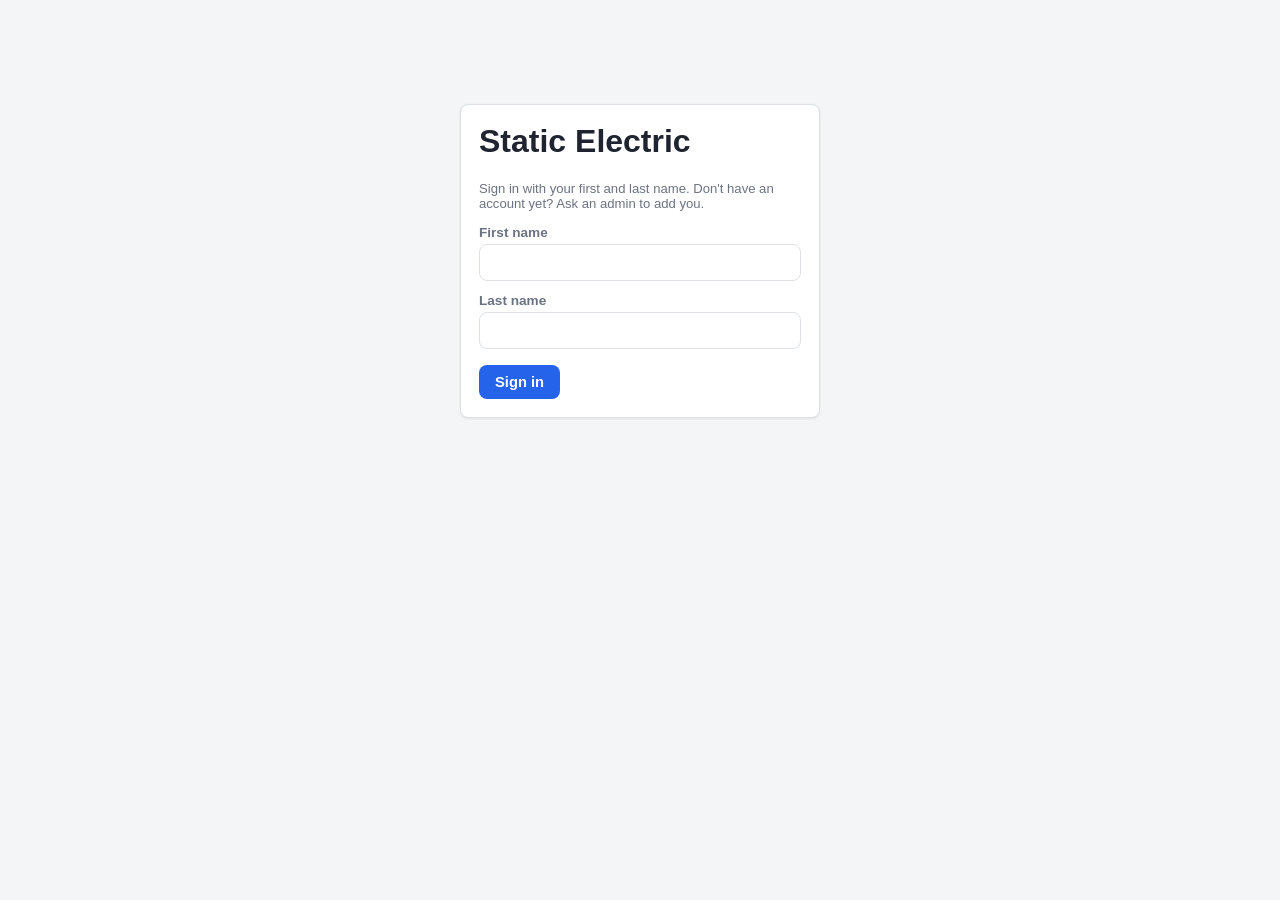
<file: index.html>
<!DOCTYPE html>
<html lang="en">
<head>
  <meta charset="UTF-8" />
  <meta name="viewport" content="width=device-width, initial-scale=1.0" />
  <title>Sign In — Static Electric Jobs</title>
  <link rel="stylesheet" href="css/style.css" />
</head>
<body>
  <div class="container">
    <div class="card centered-form">
      <h1>Static Electric</h1>
      <p class="hint">Sign in with your first and last name. Don't have an account yet? Ask an admin to add you.</p>
      <form id="sign-in-form">
        <label for="first-name">First name</label>
        <input type="text" id="first-name" required autocomplete="given-name" />
        <label for="last-name">Last name</label>
        <input type="text" id="last-name" required autocomplete="family-name" />
        <div id="password-field" style="display:none">
          <label for="password">Password</label>
          <input type="password" id="password" autocomplete="current-password" />
        </div>
        <div id="error" class="error-text" style="display:none"></div>
        <div style="margin-top:16px">
          <button type="submit" id="submit-btn">Sign in</button>
        </div>
      </form>
    </div>
  </div>

  <script src="js/config.js"></script>
  <script src="js/github-api.js"></script>
  <script src="js/users-data.js"></script>
  <script src="js/auth.js"></script>
  <script src="js/activity.js"></script>
  <script>
    // If already signed in, skip straight to the jobs list.
    if (Auth.getCurrentUser()) window.location.href = "jobs.html";

    const form = document.getElementById("sign-in-form");
    const errorEl = document.getElementById("error");
    const submitBtn = document.getElementById("submit-btn");
    const firstNameEl = document.getElementById("first-name");
    const lastNameEl = document.getElementById("last-name");
    const passwordFieldEl = document.getElementById("password-field");
    const passwordEl = document.getElementById("password");

    // Show the password field only once the typed name matches a known
    // admin — regular employees never see it.
    function updatePasswordVisibility() {
      const match = USERS.find(
        (u) =>
          u.firstName.trim().toLowerCase() === firstNameEl.value.trim().toLowerCase() &&
          u.lastName.trim().toLowerCase() === lastNameEl.value.trim().toLowerCase()
      );
      const isAdmin = !!(match && match.isAdmin);
      passwordFieldEl.style.display = isAdmin ? "block" : "none";
      if (!isAdmin) passwordEl.value = "";
    }
    firstNameEl.addEventListener("input", updatePasswordVisibility);
    lastNameEl.addEventListener("input", updatePasswordVisibility);

    form.addEventListener("submit", async (e) => {
      e.preventDefault();
      errorEl.style.display = "none";
      submitBtn.disabled = true;
      submitBtn.textContent = "Signing in...";

      const firstName = document.getElementById("first-name").value;
      const lastName = document.getElementById("last-name").value;
      const password = document.getElementById("password").value;

      try {
        const result = await Auth.signIn(firstName, lastName, password);
        if (!result.ok) {
          const messages = {
            not_found: "Name not recognized. Ask an admin to add you as a user first.",
            password_required: "That name belongs to an admin account — enter your password.",
            bad_password: "Incorrect password.",
          };
          errorEl.textContent = messages[result.reason] || "Sign in failed.";
          errorEl.style.display = "block";
          submitBtn.disabled = false;
          submitBtn.textContent = "Sign in";
          return;
        }
        await Activity.logActivity("sign_in");
        window.location.href = "jobs.html";
      } catch (err) {
        console.error(err);
        errorEl.textContent =
          "Couldn't reach GitHub. Check js/config.js has a valid token and repo set.";
        errorEl.style.display = "block";
        submitBtn.disabled = false;
        submitBtn.textContent = "Sign in";
      }
    });
  </script>
</body>
</html>
</file>
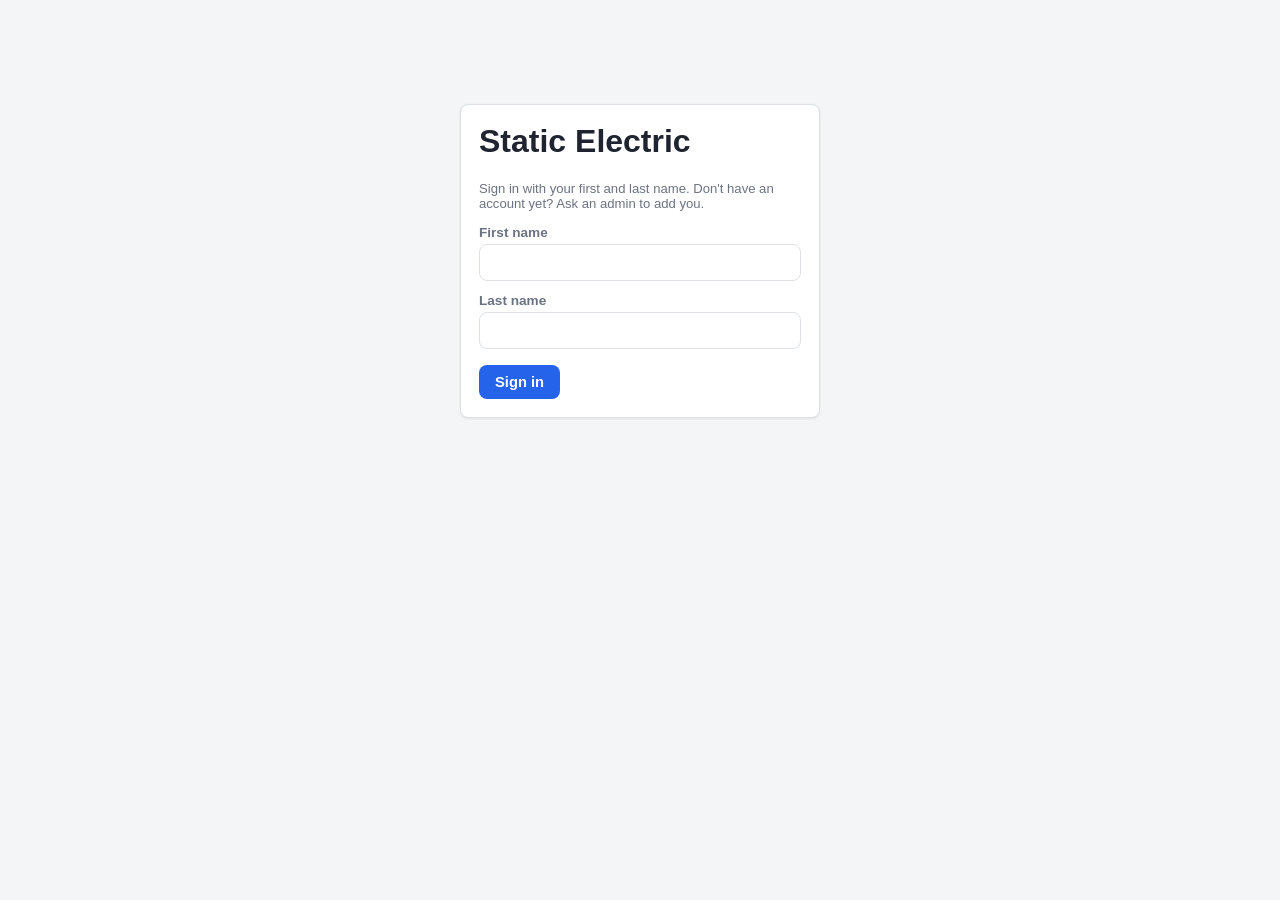
<file: address-book.html>
<!DOCTYPE html>
<html lang="en">
<head>
  <meta charset="UTF-8" />
  <meta name="viewport" content="width=device-width, initial-scale=1.0" />
  <title>Address Book — Static Electric</title>
  <link rel="stylesheet" href="css/style.css" />
</head>
<body>
  <div id="nav-placeholder"></div>
  <div class="container">
    <h1>Customer Address Book</h1>

    <div class="card">
      <div class="field-row">
        <div>
          <label for="search">Search companies</label>
          <input type="text" id="search" placeholder="Search by name or address..." />
        </div>
        <div style="flex: 0 0 auto; align-self: flex-end;">
          <button id="new-company-toggle">+ Add Company</button>
        </div>
      </div>
    </div>

    <div class="card" id="new-company-card" style="display:none">
      <h3>Add Company</h3>
      <form id="new-company-form">
        <label for="c-name">Company name</label>
        <input type="text" id="c-name" required />
        <label for="c-address">Address</label>
        <input type="text" id="c-address" />
        <div class="field-row">
          <div>
            <label for="c-contact">Contact name</label>
            <input type="text" id="c-contact" />
          </div>
          <div>
            <label for="c-phone">Phone</label>
            <input type="tel" id="c-phone" />
          </div>
        </div>
        <label for="c-notes">Notes</label>
        <textarea id="c-notes"></textarea>
        <div style="margin-top:16px; display:flex; gap:8px;">
          <button type="submit">Save Company</button>
          <button type="button" class="secondary" id="cancel-new-company">Cancel</button>
        </div>
      </form>
    </div>

    <div id="company-list" class="loading">Loading companies...</div>
  </div>

  <script src="js/config.js"></script>
  <script src="js/github-api.js"></script>
  <script src="js/auth.js"></script>
  <script src="js/activity.js"></script>
  <script src="js/nav.js"></script>
  <script>
    const user = Auth.requireAuth();
    let allCompanies = [];

    if (user) {
      renderNav("address-book.html");
      init();
    }

    async function init() {
      const res = await GitHubAPI.getJSON("data/companies.json");
      allCompanies = res ? res.data : [];
      renderCompanies(allCompanies);
    }

    function escapeHtml(str) {
      const div = document.createElement("div");
      div.textContent = str || "";
      return div.innerHTML;
    }

    function renderCompanies(companies) {
      const listEl = document.getElementById("company-list");
      if (companies.length === 0) {
        listEl.innerHTML = '<p class="hint">No companies yet.</p>';
        return;
      }
      const sorted = [...companies].sort((a, b) => a.name.localeCompare(b.name));
      listEl.innerHTML = sorted
        .map(
          (c) => `
          <div class="list-item" style="align-items:flex-start; flex-direction:column;">
            <div style="display:flex; justify-content:space-between; width:100%;">
              <strong>${escapeHtml(c.name)}</strong>
              ${c.phone ? `<span class="meta">${escapeHtml(c.phone)}</span>` : ""}
            </div>
            ${c.address ? `<div class="meta">${escapeHtml(c.address)}</div>` : ""}
            ${c.contactName ? `<div class="meta">Contact: ${escapeHtml(c.contactName)}</div>` : ""}
            ${c.notes ? `<div class="meta">${escapeHtml(c.notes)}</div>` : ""}
          </div>`
        )
        .join("");
    }

    document.getElementById("search").addEventListener("input", (e) => {
      const q = e.target.value.trim().toLowerCase();
      if (!q) return renderCompanies(allCompanies);
      renderCompanies(
        allCompanies.filter(
          (c) =>
            c.name.toLowerCase().includes(q) ||
            (c.address || "").toLowerCase().includes(q)
        )
      );
    });

    document.getElementById("new-company-toggle").addEventListener("click", () => {
      document.getElementById("new-company-card").style.display = "block";
    });
    document.getElementById("cancel-new-company").addEventListener("click", () => {
      document.getElementById("new-company-card").style.display = "none";
    });

    document.getElementById("new-company-form").addEventListener("submit", async (e) => {
      e.preventDefault();
      const newCompany = {
        id: "co-" + Date.now(),
        name: document.getElementById("c-name").value.trim(),
        address: document.getElementById("c-address").value.trim(),
        contactName: document.getElementById("c-contact").value.trim(),
        phone: document.getElementById("c-phone").value.trim(),
        notes: document.getElementById("c-notes").value.trim(),
      };
      try {
        await GitHubAPI.updateJSON(
          "data/companies.json",
          (current) => [...current, newCompany],
          `Add company: ${newCompany.name}`
        );
        allCompanies.push(newCompany);
        await Activity.logActivity("company_added", { companyId: newCompany.id, name: newCompany.name });
        document.getElementById("new-company-form").reset();
        document.getElementById("new-company-card").style.display = "none";
        renderCompanies(allCompanies);
      } catch (err) {
        console.error(err);
        alert("Failed to save company.");
      }
    });
  </script>
</body>
</html>
</file>
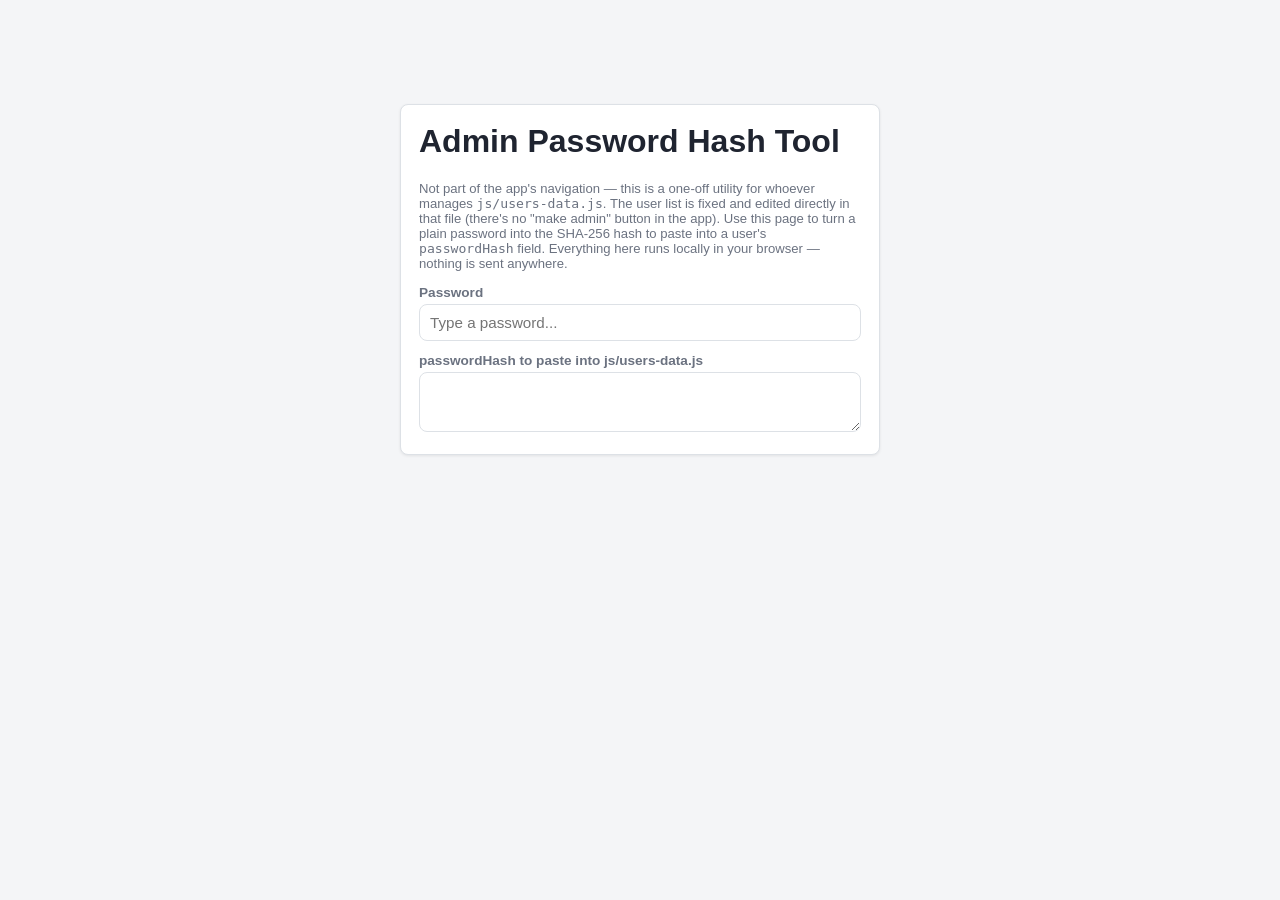
<file: admin-password-hash-tool.html>
<!DOCTYPE html>
<html lang="en">
<head>
  <meta charset="UTF-8" />
  <meta name="viewport" content="width=device-width, initial-scale=1.0" />
  <title>Admin Password Hash Tool — Static Electric</title>
  <link rel="stylesheet" href="css/style.css" />
</head>
<body>
  <div class="container">
    <div class="card centered-form" style="max-width:480px">
      <h1>Admin Password Hash Tool</h1>
      <p class="hint">
        Not part of the app's navigation — this is a one-off utility for whoever manages
        <code>js/users-data.js</code>. The user list is fixed and edited directly in that file
        (there's no "make admin" button in the app). Use this page to turn a plain password into
        the SHA-256 hash to paste into a user's <code>passwordHash</code> field. Everything here
        runs locally in your browser — nothing is sent anywhere.
      </p>
      <label for="pw">Password</label>
      <input type="text" id="pw" placeholder="Type a password..." />
      <label for="hash">passwordHash to paste into js/users-data.js</label>
      <textarea id="hash" readonly style="min-height:60px; font-family: monospace;"></textarea>
    </div>
  </div>
  <script>
    async function sha256Hex(text) {
      const bytes = new TextEncoder().encode(text);
      const digest = await crypto.subtle.digest("SHA-256", bytes);
      return Array.from(new Uint8Array(digest))
        .map((b) => b.toString(16).padStart(2, "0"))
        .join("");
    }
    document.getElementById("pw").addEventListener("input", async (e) => {
      document.getElementById("hash").value = e.target.value
        ? await sha256Hex(e.target.value)
        : "";
    });
  </script>
</body>
</html>
</file>
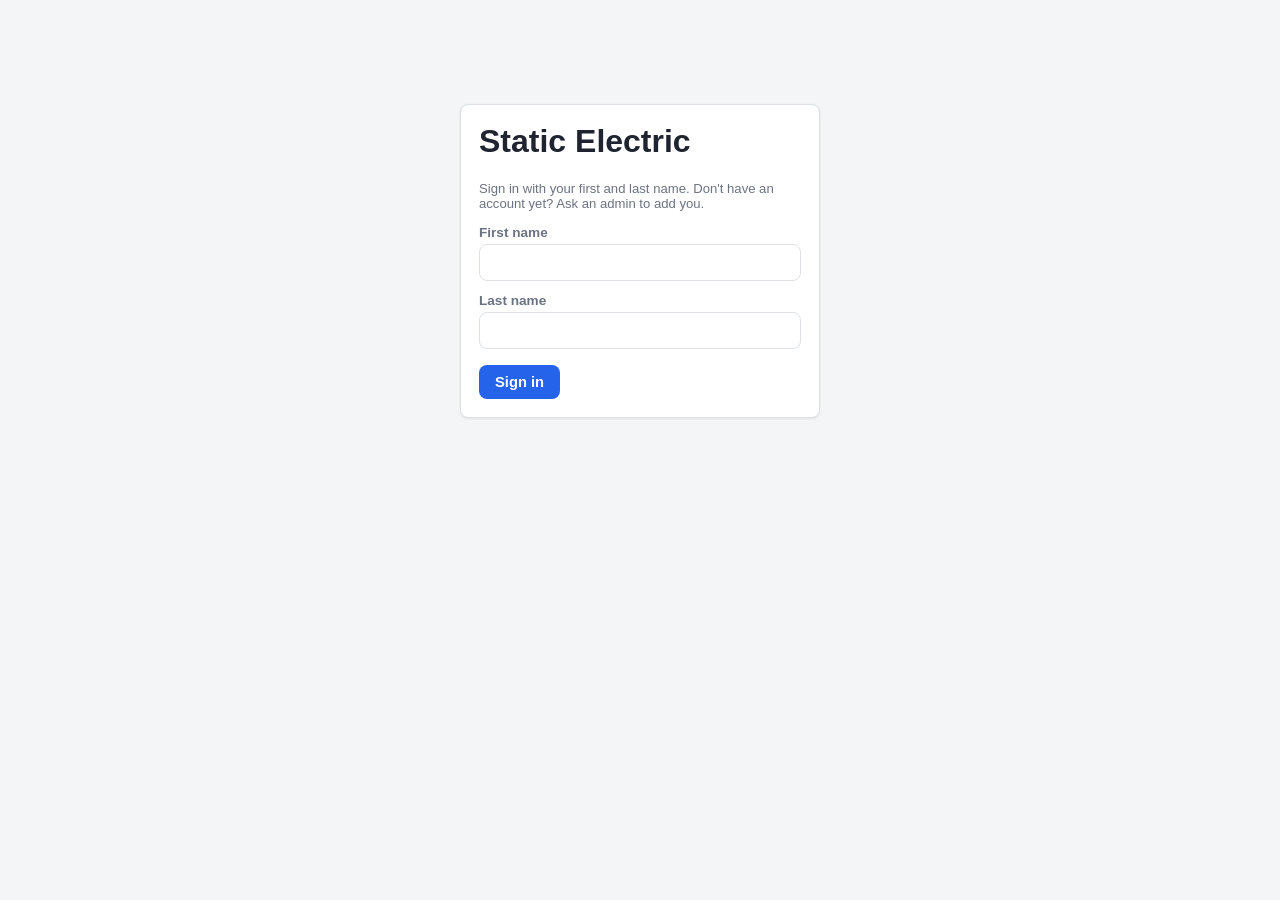
<file: admin.html>
<!DOCTYPE html>
<html lang="en">
<head>
  <meta charset="UTF-8" />
  <meta name="viewport" content="width=device-width, initial-scale=1.0" />
  <title>Admin — Static Electric</title>
  <link rel="stylesheet" href="css/style.css" />
</head>
<body>
  <div id="nav-placeholder"></div>
  <div class="container">
    <h1>Admin</h1>
    <p class="hint">Job scheduling dates and employee assignment are handled right on the Jobs and job detail pages when you're signed in as an admin.</p>

    <div class="tabs">
      <button class="tab-btn active" data-tab="users">Users</button>
      <button class="tab-btn" data-tab="activity">Activity Log</button>
      <button class="tab-btn" data-tab="alerts">Security Alerts</button>
      <button class="tab-btn" data-tab="feedback">Feedback</button>
    </div>

    <!-- Users tab -->
    <div class="tab-panel active" id="tab-users">
      <div class="card">
        <h3>Adding someone</h3>
        <p class="hint">
          The user list is static — it lives in <code>js/users-data.js</code>, not a data file fetched at
          runtime. To add an employee, add an entry to that file and push. For a new admin, first generate a
          <code>passwordHash</code> with <a href="admin-password-hash-tool.html">the password hash tool</a>,
          then paste it into their entry.
        </p>
      </div>
      <div id="user-list" class="loading">Loading users...</div>
    </div>

    <!-- Activity tab -->
    <div class="tab-panel" id="tab-activity">
      <div class="card">
        <div class="field-row">
          <div>
            <label for="activity-user-filter">Filter by user</label>
            <select id="activity-user-filter"><option value="">All users</option></select>
          </div>
          <div>
            <label for="activity-date-filter">Filter by date</label>
            <input type="date" id="activity-date-filter" />
          </div>
        </div>
      </div>
      <div id="activity-list" class="loading">Loading activity...</div>
    </div>

    <!-- Alerts tab -->
    <div class="tab-panel" id="tab-alerts">
      <div class="card">
        <h3>Rapid-fire activity</h3>
        <p class="hint">10+ actions by the same person within 60 seconds.</p>
        <div id="rapid-fire-list" class="loading">Loading...</div>
      </div>
      <div class="card">
        <h3>Off-hours activity</h3>
        <p class="hint">Activity before 6am or after 9pm.</p>
        <div id="off-hours-list" class="loading">Loading...</div>
      </div>
    </div>

    <!-- Feedback tab -->
    <div class="tab-panel" id="tab-feedback">
      <div id="feedback-list" class="loading">Loading feedback...</div>
    </div>
  </div>

  <script src="js/config.js"></script>
  <script src="js/github-api.js"></script>
  <script src="js/users-data.js"></script>
  <script src="js/auth.js"></script>
  <script src="js/activity.js"></script>
  <script src="js/nav.js"></script>
  <script>
    const user = Auth.requireAdmin();
    let allUsers = [];
    let allActivity = [];

    if (user) {
      renderNav("admin.html");
      initTabs();
      loadUsers();
    }

    function escapeHtml(str) {
      const div = document.createElement("div");
      div.textContent = str || "";
      return div.innerHTML;
    }

    function initTabs() {
      document.querySelectorAll(".tab-btn").forEach((btn) => {
        btn.addEventListener("click", () => {
          document.querySelectorAll(".tab-btn").forEach((b) => b.classList.remove("active"));
          document.querySelectorAll(".tab-panel").forEach((p) => p.classList.remove("active"));
          btn.classList.add("active");
          document.getElementById("tab-" + btn.dataset.tab).classList.add("active");
          if ((btn.dataset.tab === "activity" || btn.dataset.tab === "alerts") && allActivity.length === 0) {
            loadActivity();
          }
          if (btn.dataset.tab === "feedback") loadFeedback();
        });
      });
    }

    // ---------- Users ----------
    function loadUsers() {
      allUsers = USERS;
      renderUsers();
      populateActivityUserFilter();
    }

    function renderUsers() {
      const listEl = document.getElementById("user-list");
      listEl.innerHTML = allUsers
        .map(
          (u) => `
          <div class="list-item">
            <div>
              <strong>${escapeHtml(u.firstName)} ${escapeHtml(u.lastName)}</strong>
              ${u.isAdmin ? '<span class="badge admin">Admin</span>' : ""}
              <div class="meta">${escapeHtml(u.phone || "")} ${u.email ? " · " + escapeHtml(u.email) : ""}</div>
            </div>
          </div>`
        )
        .join("");
    }

    // ---------- Activity ----------
    function populateActivityUserFilter() {
      const select = document.getElementById("activity-user-filter");
      select.innerHTML =
        '<option value="">All users</option>' +
        allUsers.map((u) => `<option value="${u.id}">${escapeHtml(u.firstName)} ${escapeHtml(u.lastName)}</option>`).join("");
    }

    async function loadActivity() {
      document.getElementById("activity-list").innerHTML = '<p class="loading">Loading activity...</p>';
      allActivity = await Activity.loadRecentMonths(3);
      renderActivity();
      renderAlerts();
    }

    function currentActivityFilters() {
      return {
        userId: document.getElementById("activity-user-filter").value,
        date: document.getElementById("activity-date-filter").value,
      };
    }

    function renderActivity() {
      const { userId, date } = currentActivityFilters();
      let filtered = [...allActivity].reverse();
      if (userId) filtered = filtered.filter((e) => e.userId === userId);
      if (date) filtered = filtered.filter((e) => e.timestamp.slice(0, 10) === date);

      const listEl = document.getElementById("activity-list");
      if (filtered.length === 0) {
        listEl.innerHTML = '<p class="hint">No activity found for this filter.</p>';
        return;
      }
      listEl.innerHTML = filtered
        .slice(0, 300)
        .map(
          (e) => `
          <div class="list-item">
            <div>
              <strong>${escapeHtml(e.userName)}</strong> — ${escapeHtml(e.action)}
              <div class="meta">${escapeHtml(JSON.stringify(e.details || {}))}</div>
            </div>
            <span class="meta">${new Date(e.timestamp).toLocaleString()}</span>
          </div>`
        )
        .join("");
    }

    document.getElementById("activity-user-filter").addEventListener("change", renderActivity);
    document.getElementById("activity-date-filter").addEventListener("change", renderActivity);

    function renderAlerts() {
      const alerts = Activity.computeAlerts(allActivity);

      const rfEl = document.getElementById("rapid-fire-list");
      rfEl.innerHTML =
        alerts.rapidFire.length === 0
          ? '<p class="hint">None detected.</p>'
          : alerts.rapidFire
              .map(
                (a) =>
                  `<div class="alert rapid-fire">${escapeHtml(a.userName)}: ${a.count} actions between ${new Date(a.from).toLocaleTimeString()} and ${new Date(a.to).toLocaleTimeString()} on ${new Date(a.from).toLocaleDateString()}</div>`
              )
              .join("");

      const ohEl = document.getElementById("off-hours-list");
      ohEl.innerHTML =
        alerts.offHours.length === 0
          ? '<p class="hint">None detected.</p>'
          : alerts.offHours
              .map(
                (a) =>
                  `<div class="alert off-hours">${escapeHtml(a.userName)}: ${escapeHtml(a.action)} at ${new Date(a.timestamp).toLocaleString()}</div>`
              )
              .join("");
    }

    // ---------- Feedback ----------
    async function loadFeedback() {
      const listEl = document.getElementById("feedback-list");
      listEl.innerHTML = '<p class="loading">Loading feedback...</p>';
      const res = await GitHubAPI.getJSON("data/feedback.json");
      const feedback = (res ? res.data : []).sort((a, b) =>
        b.timestamp.localeCompare(a.timestamp)
      );
      if (feedback.length === 0) {
        listEl.innerHTML = '<p class="hint">No feedback submitted yet.</p>';
        return;
      }
      listEl.innerHTML = feedback
        .map(
          (f) => `
          <div class="list-item" style="align-items:flex-start;">
            <div>
              <span class="badge ${f.type === "bug" ? "" : "active"}">${escapeHtml(f.type)}</span>
              <span class="badge ${f.status === "open" ? "scheduled" : "complete"}">${escapeHtml(f.status)}</span>
              <div style="margin-top:6px">${escapeHtml(f.text)}</div>
              <div class="meta">${new Date(f.timestamp).toLocaleString()}</div>
            </div>
            <button type="button" class="secondary small toggle-feedback-btn" data-id="${f.id}">
              ${f.status === "open" ? "Mark resolved" : "Reopen"}
            </button>
          </div>`
        )
        .join("");
      listEl.querySelectorAll(".toggle-feedback-btn").forEach((btn) =>
        btn.addEventListener("click", () => toggleFeedback(btn.dataset.id))
      );
    }

    async function toggleFeedback(id) {
      try {
        await GitHubAPI.updateJSON(
          "data/feedback.json",
          (current) =>
            current.map((f) =>
              f.id === id ? { ...f, status: f.status === "open" ? "resolved" : "open" } : f
            ),
          `Toggle feedback status ${id}`
        );
        loadFeedback();
      } catch (err) {
        console.error(err);
        alert("Failed to update feedback.");
      }
    }
  </script>
</body>
</html>
</file>
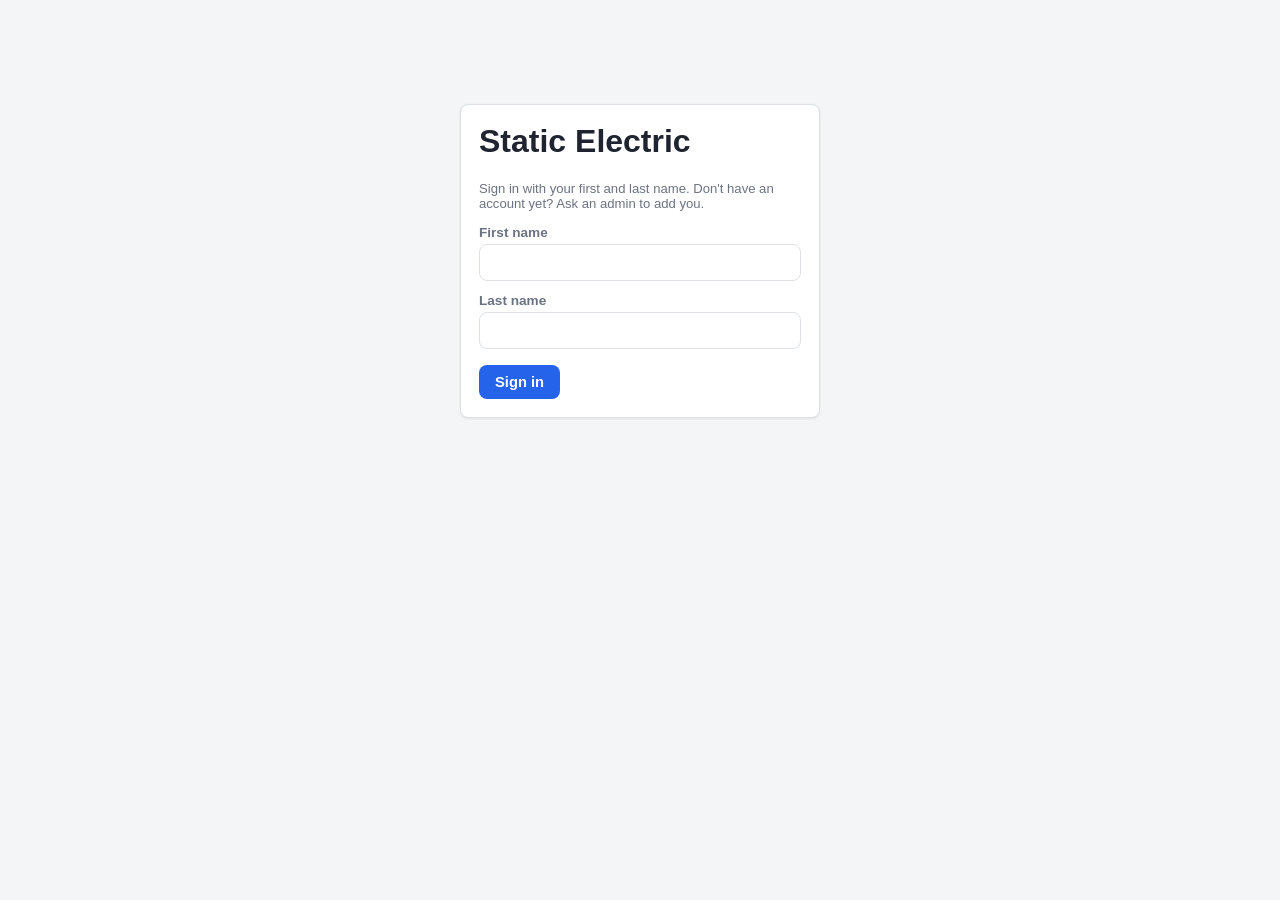
<file: contacts.html>
<!DOCTYPE html>
<html lang="en">
<head>
  <meta charset="UTF-8" />
  <meta name="viewport" content="width=device-width, initial-scale=1.0" />
  <title>Contacts — Static Electric</title>
  <link rel="stylesheet" href="css/style.css" />
</head>
<body>
  <div id="nav-placeholder"></div>
  <div class="container">
    <h1>Employee Contacts</h1>
    <p class="hint">Contact info comes from what admins have on file. Missing your number? Ask an admin to add it.</p>
    <div id="contact-list" class="loading">Loading contacts...</div>
  </div>

  <script src="js/config.js"></script>
  <script src="js/github-api.js"></script>
  <script src="js/users-data.js"></script>
  <script src="js/auth.js"></script>
  <script src="js/nav.js"></script>
  <script>
    const user = Auth.requireAuth();
    if (user) {
      renderNav("contacts.html");
      init();
    }

    function escapeHtml(str) {
      const div = document.createElement("div");
      div.textContent = str || "";
      return div.innerHTML;
    }

    async function init() {
      const users = [...USERS].sort((a, b) =>
        a.firstName.localeCompare(b.firstName)
      );
      const listEl = document.getElementById("contact-list");
      if (users.length === 0) {
        listEl.innerHTML = '<p class="hint">No employees on file yet.</p>';
        return;
      }
      listEl.innerHTML = users
        .map(
          (u) => `
          <div class="list-item">
            <div>
              <strong>${escapeHtml(u.firstName)} ${escapeHtml(u.lastName)}</strong>
              ${u.isAdmin ? '<span class="badge admin">Admin</span>' : ""}
            </div>
            <div class="meta">
              ${u.phone ? escapeHtml(u.phone) : '<span class="hint">no phone on file</span>'}
              ${u.email ? " · " + escapeHtml(u.email) : ""}
            </div>
          </div>`
        )
        .join("");
    }
  </script>
</body>
</html>
</file>
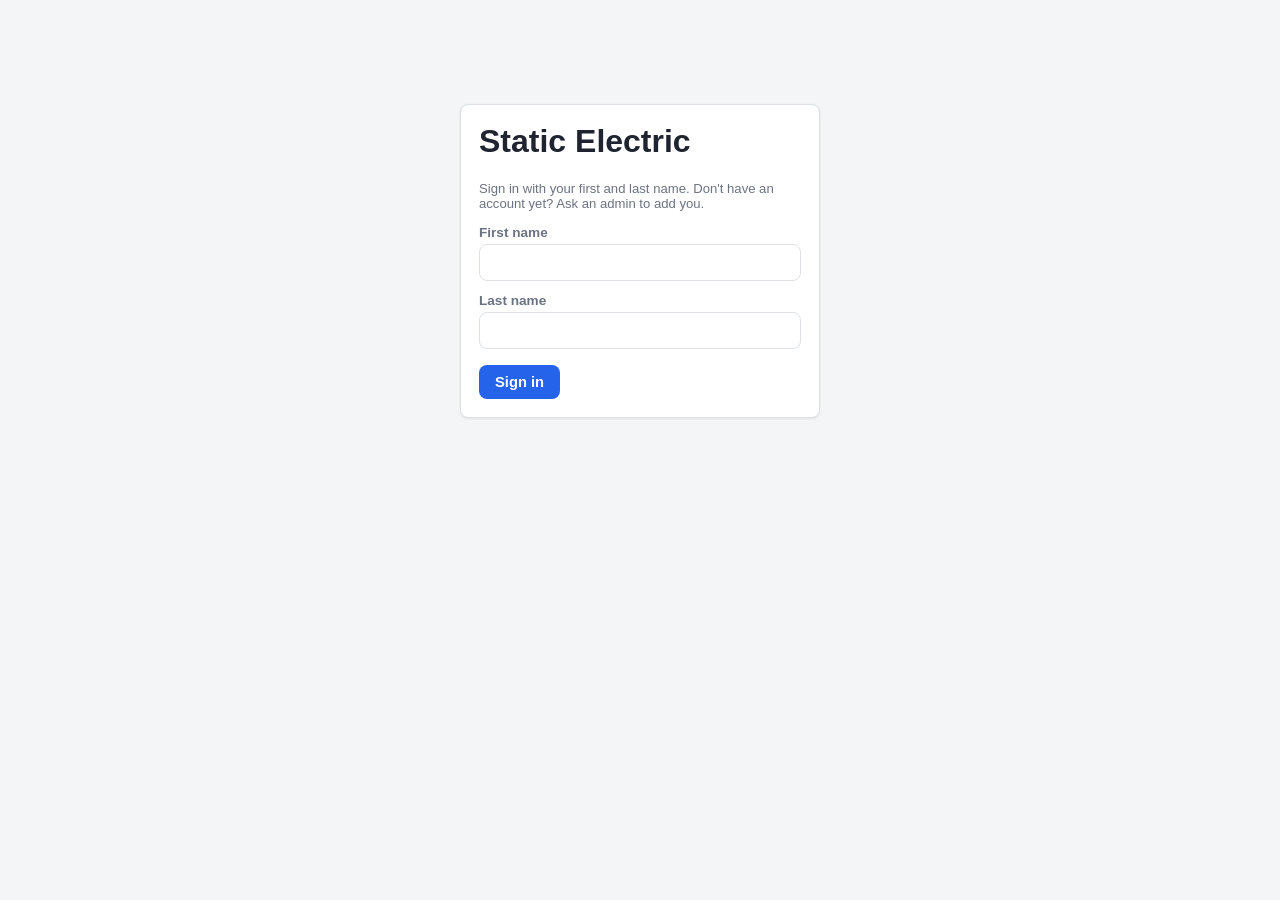
<file: feedback.html>
<!DOCTYPE html>
<html lang="en">
<head>
  <meta charset="UTF-8" />
  <meta name="viewport" content="width=device-width, initial-scale=1.0" />
  <title>Feedback — Static Electric</title>
  <link rel="stylesheet" href="css/style.css" />
</head>
<body>
  <div id="nav-placeholder"></div>
  <div class="container">
    <h1>Feedback</h1>
    <p class="hint">Found a bug or have an idea to improve the app? Let the admin team know.</p>

    <div class="card">
      <form id="feedback-form">
        <label for="type">Type</label>
        <select id="type">
          <option value="bug">Bug</option>
          <option value="idea">Idea</option>
        </select>
        <label for="text">Details</label>
        <textarea id="text" required placeholder="Describe the bug or idea..."></textarea>
        <div id="success" class="hint" style="display:none; color: var(--success); margin-top:8px;">
          Thanks — your feedback was submitted.
        </div>
        <div style="margin-top:16px">
          <button type="submit" id="submit-btn">Submit</button>
        </div>
      </form>
    </div>
  </div>

  <script src="js/config.js"></script>
  <script src="js/github-api.js"></script>
  <script src="js/auth.js"></script>
  <script src="js/activity.js"></script>
  <script src="js/nav.js"></script>
  <script>
    const user = Auth.requireAuth();
    if (user) renderNav("feedback.html");

    document.getElementById("feedback-form").addEventListener("submit", async (e) => {
      e.preventDefault();
      const btn = document.getElementById("submit-btn");
      btn.disabled = true;
      btn.textContent = "Submitting...";

      const entry = {
        id: "fb-" + Date.now(),
        userId: user.id,
        type: document.getElementById("type").value,
        text: document.getElementById("text").value.trim(),
        timestamp: new Date().toISOString(),
        status: "open",
      };

      try {
        await GitHubAPI.updateJSON(
          "data/feedback.json",
          (current) => [...current, entry],
          `Feedback (${entry.type}) from ${user.firstName} ${user.lastName}`
        );
        await Activity.logActivity("feedback_submitted", { type: entry.type });
        document.getElementById("feedback-form").reset();
        document.getElementById("success").style.display = "block";
      } catch (err) {
        console.error(err);
        alert("Failed to submit feedback.");
      }
      btn.disabled = false;
      btn.textContent = "Submit";
    });
  </script>
</body>
</html>
</file>
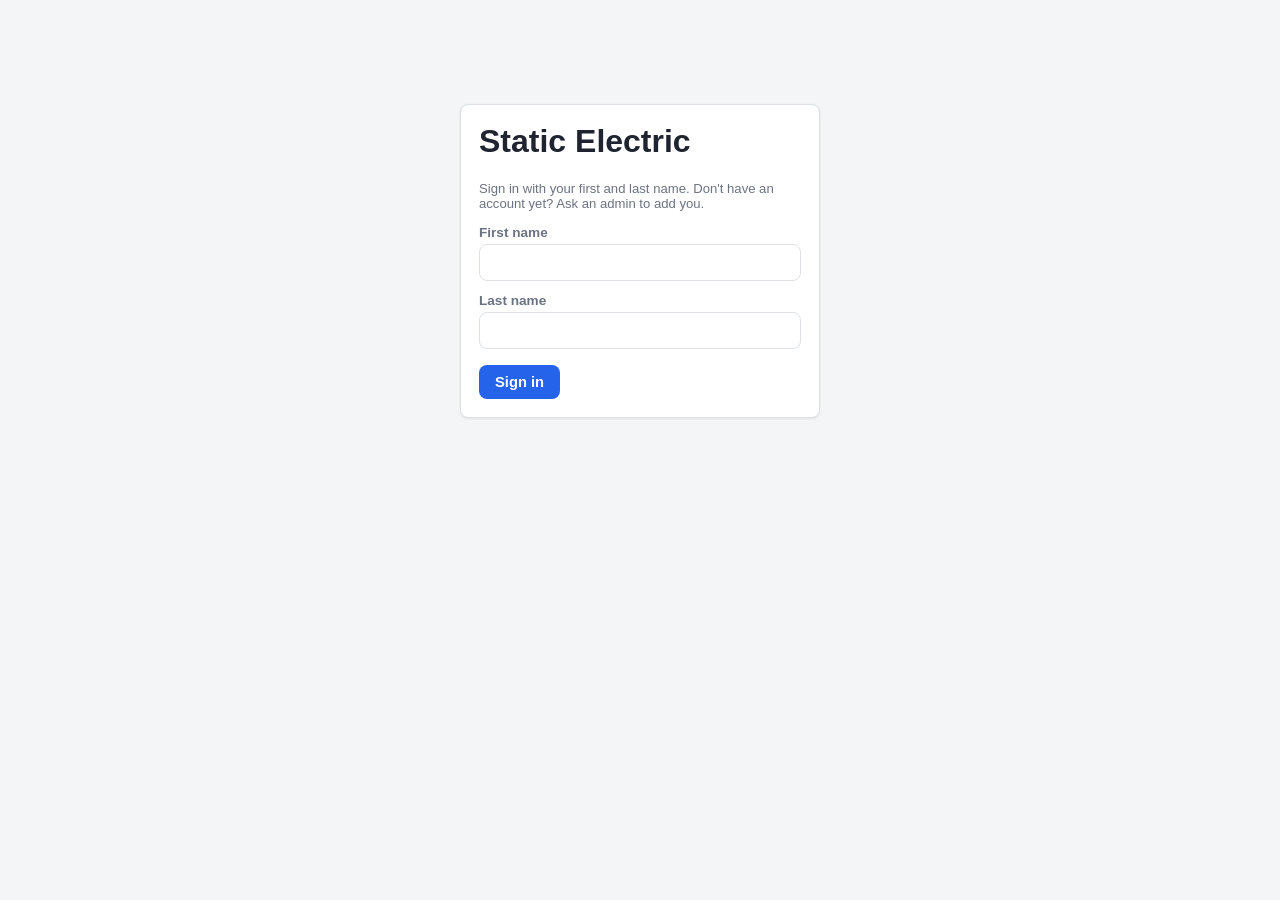
<file: job.html>
<!DOCTYPE html>
<html lang="en">
<head>
  <meta charset="UTF-8" />
  <meta name="viewport" content="width=device-width, initial-scale=1.0" />
  <title>Job — Static Electric</title>
  <link rel="stylesheet" href="css/style.css" />
</head>
<body>
  <div id="nav-placeholder"></div>
  <div class="container">
    <p><a href="jobs.html">&larr; Back to jobs</a></p>
    <div id="job-content" class="loading">Loading job...</div>
  </div>

  <script src="js/config.js"></script>
  <script src="js/github-api.js"></script>
  <script src="js/users-data.js"></script>
  <script src="js/auth.js"></script>
  <script src="js/activity.js"></script>
  <script src="js/voice.js"></script>
  <script src="js/nav.js"></script>
  <script>
    const user = Auth.requireAuth();
    const jobId = new URLSearchParams(window.location.search).get("id");
    let job, allCompanies, allUsers;

    if (user) {
      renderNav("jobs.html");
      init();
    }

    async function init() {
      const [jobsRes, companiesRes] = await Promise.all([
        GitHubAPI.getJSON("data/jobs.json"),
        GitHubAPI.getJSON("data/companies.json"),
      ]);
      const jobs = jobsRes ? jobsRes.data : [];
      allCompanies = companiesRes ? companiesRes.data : [];
      allUsers = USERS;
      job = jobs.find((j) => j.id === jobId);

      if (!job) {
        document.getElementById("job-content").innerHTML = "<p>Job not found.</p>";
        return;
      }
      render();
    }

    function companyName(id) {
      const c = allCompanies.find((c) => c.id === id);
      return c ? c.name : "Unknown company";
    }

    function userName(id) {
      const u = allUsers.find((u) => u.id === id);
      return u ? `${u.firstName} ${u.lastName}` : "Unknown";
    }

    function escapeHtml(str) {
      const div = document.createElement("div");
      div.textContent = str || "";
      return div.innerHTML;
    }

    function render() {
      const today = new Date().toISOString().slice(0, 10);
      const isFuture = job.scheduledDate && job.scheduledDate > today;
      const status = isFuture ? "scheduled" : job.status || "active";

      document.getElementById("job-content").innerHTML = `
        <div class="card">
          <div style="display:flex; justify-content:space-between; align-items:flex-start;">
            <div>
              <h1>${escapeHtml(job.title)}</h1>
              <p class="hint">${escapeHtml(companyName(job.companyId))} &middot; Scheduled ${job.scheduledDate}</p>
            </div>
            <span class="badge ${status}">${status}</span>
          </div>
        </div>

        <div class="card">
          <h3>Assigned employees</h3>
          <div id="assigned-list"></div>
          ${user.isAdmin ? '<div id="assign-editor" style="margin-top:10px"></div>' : ""}
        </div>

        <div class="card">
          <h3>Notes</h3>
          <button type="button" id="voice-btn">🎤 Voice to text</button>
          <textarea id="notes" style="margin-top:10px">${escapeHtml(job.notes)}</textarea>
          <div style="margin-top:10px">
            <button id="save-notes-btn">Save Notes</button>
          </div>
        </div>

        <div class="card">
          <h3>Parts used</h3>
          <div id="parts-list"></div>
          <div class="field-row" style="margin-top:10px">
            <input type="text" id="part-name" placeholder="Part name" />
            <input type="number" id="part-qty" placeholder="Qty" min="1" style="max-width:90px" />
            <input type="number" id="part-cost" placeholder="Cost (optional)" min="0" step="0.01" style="max-width:120px" />
            <button type="button" id="add-part-btn" style="flex:0 0 auto">+ Add</button>
          </div>
        </div>

        <div class="card">
          <h3>Photos</h3>
          <input type="file" id="photo-input" accept="image/*" capture="environment" />
          <div id="photo-grid" class="photo-grid"></div>
        </div>
      `;

      renderAssigned();
      renderParts();
      renderPhotos();

      Voice.attach(document.getElementById("voice-btn"), document.getElementById("notes"));

      document.getElementById("save-notes-btn").addEventListener("click", saveNotes);
      document.getElementById("add-part-btn").addEventListener("click", addPart);
      document.getElementById("photo-input").addEventListener("change", uploadPhoto);
    }

    function renderAssigned() {
      const listEl = document.getElementById("assigned-list");
      if (job.assignedUserIds.length === 0) {
        listEl.innerHTML = '<p class="hint">No one assigned yet.</p>';
      } else {
        listEl.innerHTML = job.assignedUserIds
          .map((id) => `<span class="badge">${escapeHtml(userName(id))}</span>`)
          .join(" ");
      }

      if (user.isAdmin) {
        const editorEl = document.getElementById("assign-editor");
        editorEl.innerHTML = allUsers
          .map(
            (u) => `
            <label style="display:inline-flex; align-items:center; gap:4px; font-weight:400; margin-right:14px;">
              <input type="checkbox" class="assign-checkbox" value="${u.id}" ${
              job.assignedUserIds.includes(u.id) ? "checked" : ""
            } />
              ${escapeHtml(u.firstName)} ${escapeHtml(u.lastName)}
            </label>`
          )
          .join("") + '<div style="margin-top:10px"><button type="button" id="save-assign-btn" class="small">Save Assignment</button></div>';
        document.getElementById("save-assign-btn").addEventListener("click", saveAssignment);
      }
    }

    function renderParts() {
      const listEl = document.getElementById("parts-list");
      if (job.parts.length === 0) {
        listEl.innerHTML = '<p class="hint">No parts added yet.</p>';
        return;
      }
      listEl.innerHTML = job.parts
        .map(
          (p, i) => `
          <div class="list-item">
            <div>${escapeHtml(p.name)} &times; ${p.qty}${p.cost ? ` &middot; $${Number(p.cost).toFixed(2)}` : ""}</div>
            <button type="button" class="secondary small remove-part-btn" data-index="${i}">Remove</button>
          </div>`
        )
        .join("");
      listEl.querySelectorAll(".remove-part-btn").forEach((btn) =>
        btn.addEventListener("click", () => removePart(Number(btn.dataset.index)))
      );
    }

    async function renderPhotos() {
      const gridEl = document.getElementById("photo-grid");
      if (job.photoPaths.length === 0) {
        gridEl.innerHTML = '<p class="hint">No photos yet.</p>';
        return;
      }
      gridEl.innerHTML = job.photoPaths.map(() => "").join("");
      const imgs = await Promise.all(
        job.photoPaths.map(async (path) => {
          const b64 = await GitHubAPI.getBinaryBase64(path);
          const ext = path.split(".").pop().toLowerCase();
          const mime = ext === "png" ? "image/png" : "image/jpeg";
          return b64 ? `<img src="data:${mime};base64,${b64}" alt="job photo" />` : "";
        })
      );
      gridEl.innerHTML = imgs.join("");
    }

    async function saveNotes() {
      const btn = document.getElementById("save-notes-btn");
      btn.disabled = true;
      btn.textContent = "Saving...";
      const notes = document.getElementById("notes").value;
      try {
        await GitHubAPI.updateJSON(
          "data/jobs.json",
          (jobs) => jobs.map((j) => (j.id === jobId ? { ...j, notes } : j)),
          `Update notes for job ${jobId}`
        );
        job.notes = notes;
        await Activity.logActivity("job_notes_updated", { jobId });
      } catch (err) {
        console.error(err);
        alert("Failed to save notes.");
      }
      btn.disabled = false;
      btn.textContent = "Save Notes";
    }

    async function saveAssignment() {
      const checked = Array.from(
        document.querySelectorAll(".assign-checkbox:checked")
      ).map((cb) => cb.value);
      try {
        await GitHubAPI.updateJSON(
          "data/jobs.json",
          (jobs) =>
            jobs.map((j) =>
              j.id === jobId ? { ...j, assignedUserIds: checked } : j
            ),
          `Update assignment for job ${jobId}`
        );
        job.assignedUserIds = checked;
        await Activity.logActivity("job_assignment_updated", { jobId, assignedUserIds: checked });
        renderAssigned();
      } catch (err) {
        console.error(err);
        alert("Failed to save assignment.");
      }
    }

    async function addPart() {
      const name = document.getElementById("part-name").value.trim();
      const qty = document.getElementById("part-qty").value || 1;
      const cost = document.getElementById("part-cost").value;
      if (!name) return;

      const newPart = { name, qty: Number(qty), cost: cost ? Number(cost) : null };
      try {
        await GitHubAPI.updateJSON(
          "data/jobs.json",
          (jobs) =>
            jobs.map((j) =>
              j.id === jobId ? { ...j, parts: [...j.parts, newPart] } : j
            ),
          `Add part to job ${jobId}`
        );
        job.parts.push(newPart);
        await Activity.logActivity("job_part_added", { jobId, part: newPart });
        document.getElementById("part-name").value = "";
        document.getElementById("part-qty").value = "";
        document.getElementById("part-cost").value = "";
        renderParts();
      } catch (err) {
        console.error(err);
        alert("Failed to add part.");
      }
    }

    async function removePart(index) {
      try {
        await GitHubAPI.updateJSON(
          "data/jobs.json",
          (jobs) =>
            jobs.map((j) =>
              j.id === jobId
                ? { ...j, parts: j.parts.filter((_, i) => i !== index) }
                : j
            ),
          `Remove part from job ${jobId}`
        );
        job.parts.splice(index, 1);
        await Activity.logActivity("job_part_removed", { jobId });
        renderParts();
      } catch (err) {
        console.error(err);
        alert("Failed to remove part.");
      }
    }

    async function uploadPhoto(e) {
      const file = e.target.files[0];
      if (!file) return;
      const input = e.target;
      input.disabled = true;

      try {
        const base64 = await fileToBase64(file);
        const safeName = file.name.replace(/[^a-zA-Z0-9.\-_]/g, "_");
        const path = `photos/${jobId}/${Date.now()}-${safeName}`;
        const savedPath = await GitHubAPI.putBinary(path, base64, `Add photo to job ${jobId}`);

        await GitHubAPI.updateJSON(
          "data/jobs.json",
          (jobs) =>
            jobs.map((j) =>
              j.id === jobId
                ? { ...j, photoPaths: [...j.photoPaths, savedPath] }
                : j
            ),
          `Attach photo to job ${jobId}`
        );
        job.photoPaths.push(savedPath);
        await Activity.logActivity("job_photo_uploaded", { jobId });
        renderPhotos();
      } catch (err) {
        console.error(err);
        alert("Failed to upload photo.");
      }
      input.disabled = false;
      input.value = "";
    }

    function fileToBase64(file) {
      return new Promise((resolve, reject) => {
        const reader = new FileReader();
        reader.onload = () => resolve(reader.result.split(",")[1]);
        reader.onerror = reject;
        reader.readAsDataURL(file);
      });
    }
  </script>
</body>
</html>
</file>
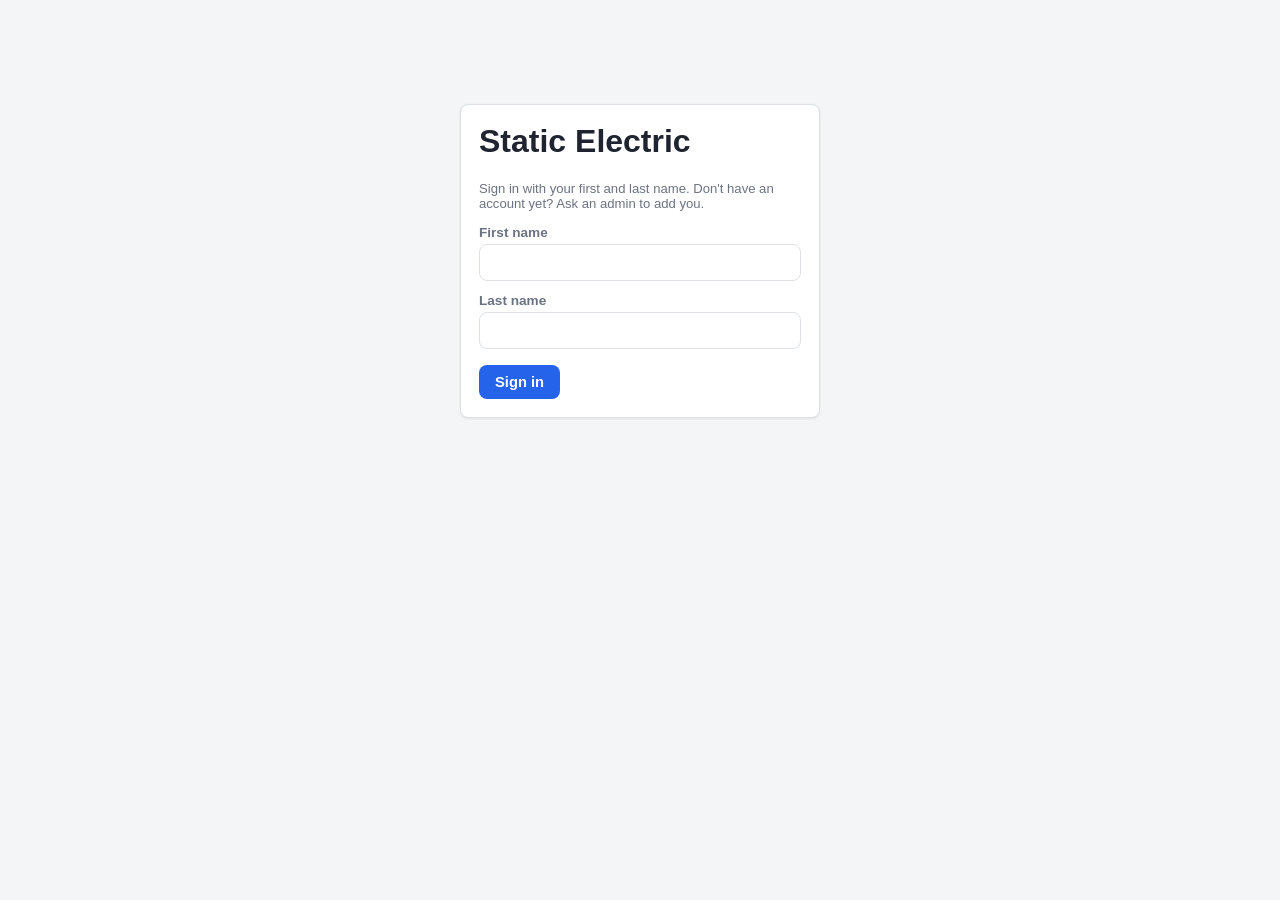
<file: jobs.html>
<!DOCTYPE html>
<html lang="en">
<head>
  <meta charset="UTF-8" />
  <meta name="viewport" content="width=device-width, initial-scale=1.0" />
  <title>Jobs — Static Electric</title>
  <link rel="stylesheet" href="css/style.css" />
</head>
<body>
  <div id="nav-placeholder"></div>
  <div class="container">
    <h1>Jobs</h1>

    <div class="card">
      <div class="field-row">
        <div>
          <label for="search">Search jobs</label>
          <input type="text" id="search" placeholder="Search by job title or company..." />
        </div>
        <div style="flex: 0 0 auto; align-self: flex-end;">
          <button id="new-job-toggle">+ New Job</button>
        </div>
      </div>
    </div>

    <div class="card" id="new-job-card" style="display:none">
      <h3>New Job</h3>
      <form id="new-job-form">
        <label for="job-title">Job title</label>
        <input type="text" id="job-title" required placeholder="e.g. Panel Upgrade" />

        <label for="job-company">Company</label>
        <select id="job-company" required></select>
        <p class="hint">Don't see the company? <a href="address-book.html">Add it in the address book</a> first.</p>

        <div id="admin-schedule-field" style="display:none">
          <label for="job-date">Scheduled date</label>
          <input type="date" id="job-date" />
          <p class="hint">Future dates will show as grayed out on the jobs list until that day arrives.</p>
        </div>

        <div id="error" class="error-text" style="display:none"></div>
        <div style="margin-top:16px; display:flex; gap:8px;">
          <button type="submit">Create Job</button>
          <button type="button" class="secondary" id="cancel-new-job">Cancel</button>
        </div>
      </form>
    </div>

    <div id="job-list" class="loading">Loading jobs...</div>
  </div>

  <script src="js/config.js"></script>
  <script src="js/github-api.js"></script>
  <script src="js/auth.js"></script>
  <script src="js/activity.js"></script>
  <script src="js/nav.js"></script>
  <script>
    const user = Auth.requireAuth();
    if (user) {
      renderNav("jobs.html");
      init();
    }

    let allJobs = [];
    let allCompanies = [];

    async function init() {
      const [jobsRes, companiesRes] = await Promise.all([
        GitHubAPI.getJSON("data/jobs.json"),
        GitHubAPI.getJSON("data/companies.json"),
      ]);
      allJobs = jobsRes ? jobsRes.data : [];
      allCompanies = companiesRes ? companiesRes.data : [];
      populateCompanySelect();
      renderJobs(allJobs);

      if (user.isAdmin) {
        document.getElementById("admin-schedule-field").style.display = "block";
      }
    }

    function populateCompanySelect() {
      const select = document.getElementById("job-company");
      select.innerHTML =
        '<option value="">Select a company...</option>' +
        allCompanies
          .map((c) => `<option value="${c.id}">${escapeHtml(c.name)}</option>`)
          .join("");
    }

    function companyName(companyId) {
      const c = allCompanies.find((c) => c.id === companyId);
      return c ? c.name : "Unknown company";
    }

    function todayStr() {
      return new Date().toISOString().slice(0, 10);
    }

    function renderJobs(jobs) {
      const listEl = document.getElementById("job-list");
      if (jobs.length === 0) {
        listEl.innerHTML = '<p class="hint">No jobs yet.</p>';
        return;
      }
      const sorted = [...jobs].sort((a, b) =>
        (a.scheduledDate || "").localeCompare(b.scheduledDate || "")
      );
      const today = todayStr();
      listEl.innerHTML = sorted
        .map((job) => {
          const isFuture = job.scheduledDate && job.scheduledDate > today;
          const status = isFuture ? "scheduled" : job.status || "active";
          return `
            <a href="job.html?id=${job.id}" class="list-item ${isFuture ? "scheduled-future" : ""}">
              <div>
                <strong>${escapeHtml(job.title)}</strong>
                <div class="meta">${escapeHtml(companyName(job.companyId))} · ${job.scheduledDate || "no date"}</div>
              </div>
              <span class="badge ${status}">${status}</span>
            </a>
          `;
        })
        .join("");
    }

    document.getElementById("search").addEventListener("input", (e) => {
      const q = e.target.value.trim().toLowerCase();
      if (!q) return renderJobs(allJobs);
      renderJobs(
        allJobs.filter(
          (j) =>
            j.title.toLowerCase().includes(q) ||
            companyName(j.companyId).toLowerCase().includes(q)
        )
      );
    });

    document.getElementById("new-job-toggle").addEventListener("click", () => {
      document.getElementById("new-job-card").style.display = "block";
    });
    document.getElementById("cancel-new-job").addEventListener("click", () => {
      document.getElementById("new-job-card").style.display = "none";
    });

    document.getElementById("new-job-form").addEventListener("submit", async (e) => {
      e.preventDefault();
      const errorEl = document.getElementById("error");
      errorEl.style.display = "none";

      const title = document.getElementById("job-title").value.trim();
      const companyId = document.getElementById("job-company").value;
      const dateInput = document.getElementById("job-date").value;
      const scheduledDate = user.isAdmin && dateInput ? dateInput : todayStr();

      if (!companyId) {
        errorEl.textContent = "Please select a company.";
        errorEl.style.display = "block";
        return;
      }

      const newJob = {
        id: "job-" + Date.now(),
        title,
        companyId,
        scheduledDate,
        status: scheduledDate > todayStr() ? "scheduled" : "active",
        assignedUserIds: [user.id],
        notes: "",
        parts: [],
        photoPaths: [],
        createdBy: user.id,
        createdAt: new Date().toISOString(),
      };

      try {
        await GitHubAPI.updateJSON(
          "data/jobs.json",
          (current) => [...current, newJob],
          `Add job: ${title}`
        );
        await Activity.logActivity("job_created", { jobId: newJob.id, title });
        window.location.href = `job.html?id=${newJob.id}`;
      } catch (err) {
        console.error(err);
        errorEl.textContent = "Failed to save job. Please try again.";
        errorEl.style.display = "block";
      }
    });

    function escapeHtml(str) {
      const div = document.createElement("div");
      div.textContent = str;
      return div.innerHTML;
    }
  </script>
</body>
</html>
</file>
<file: css/style.css>
:root {
  --bg: #f4f5f7;
  --surface: #ffffff;
  --border: #dde1e6;
  --text: #1f2430;
  --text-muted: #6b7280;
  --primary: #2563eb;
  --primary-dark: #1d4ed8;
  --danger: #dc2626;
  --warning: #b45309;
  --warning-bg: #fef3c7;
  --success: #15803d;
  --radius: 8px;
  --shadow: 0 1px 3px rgba(0, 0, 0, 0.08);
}

* {
  box-sizing: border-box;
}

body {
  margin: 0;
  font-family: -apple-system, BlinkMacSystemFont, "Segoe UI", Roboto, Arial, sans-serif;
  background: var(--bg);
  color: var(--text);
}

a {
  color: var(--primary);
}

.container {
  max-width: 1000px;
  margin: 0 auto;
  padding: 24px 16px 64px;
}

/* Nav */
nav.topbar {
  background: var(--surface);
  border-bottom: 1px solid var(--border);
  display: flex;
  align-items: center;
  justify-content: space-between;
  padding: 10px 20px;
  position: sticky;
  top: 0;
  z-index: 10;
}

nav.topbar .brand {
  font-weight: 700;
  color: var(--text);
  text-decoration: none;
  font-size: 1.05rem;
}

nav.topbar .links {
  display: flex;
  gap: 4px;
  align-items: center;
  flex-wrap: wrap;
}

nav.topbar .links a {
  text-decoration: none;
  color: var(--text-muted);
  padding: 6px 10px;
  border-radius: var(--radius);
  font-size: 0.92rem;
}

nav.topbar .links a.active,
nav.topbar .links a:hover {
  background: var(--bg);
  color: var(--text);
}

nav.topbar .who {
  font-size: 0.85rem;
  color: var(--text-muted);
  margin-left: 8px;
}

/* Cards / surfaces */
.card {
  background: var(--surface);
  border: 1px solid var(--border);
  border-radius: var(--radius);
  box-shadow: var(--shadow);
  padding: 18px;
  margin-bottom: 16px;
}

h1, h2, h3 {
  margin-top: 0;
}

/* Forms */
label {
  display: block;
  font-size: 0.85rem;
  font-weight: 600;
  margin: 12px 0 4px;
  color: var(--text-muted);
}

input[type="text"],
input[type="date"],
input[type="tel"],
input[type="email"],
input[type="number"],
input[type="file"],
select,
textarea {
  width: 100%;
  padding: 9px 10px;
  border: 1px solid var(--border);
  border-radius: var(--radius);
  font-size: 0.95rem;
  background: var(--surface);
  color: var(--text);
  font-family: inherit;
}

textarea {
  min-height: 100px;
  resize: vertical;
}

.field-row {
  display: flex;
  gap: 12px;
}

.field-row > * {
  flex: 1;
}

/* Buttons */
button, .btn {
  display: inline-block;
  border: none;
  border-radius: var(--radius);
  padding: 9px 16px;
  font-size: 0.92rem;
  font-weight: 600;
  cursor: pointer;
  background: var(--primary);
  color: #fff;
  text-decoration: none;
}

button:hover, .btn:hover {
  background: var(--primary-dark);
}

button.secondary {
  background: var(--bg);
  color: var(--text);
  border: 1px solid var(--border);
}

button.danger {
  background: var(--danger);
}

button.small {
  padding: 5px 10px;
  font-size: 0.8rem;
}

button:disabled {
  opacity: 0.5;
  cursor: not-allowed;
}

button.listening {
  background: var(--danger);
}

/* Lists */
.list-item {
  display: flex;
  align-items: center;
  justify-content: space-between;
  padding: 12px 14px;
  border: 1px solid var(--border);
  border-radius: var(--radius);
  background: var(--surface);
  margin-bottom: 8px;
  text-decoration: none;
  color: var(--text);
}

.list-item:hover {
  border-color: var(--primary);
}

.list-item .meta {
  font-size: 0.82rem;
  color: var(--text-muted);
}

.list-item.scheduled-future {
  opacity: 0.55;
  filter: grayscale(40%);
  pointer-events: none;
}

.badge {
  display: inline-block;
  font-size: 0.72rem;
  font-weight: 700;
  padding: 2px 8px;
  border-radius: 999px;
  background: var(--bg);
  color: var(--text-muted);
  text-transform: uppercase;
  letter-spacing: 0.03em;
}

.badge.admin { background: #ede9fe; color: #6d28d9; }
.badge.scheduled { background: var(--warning-bg); color: var(--warning); }
.badge.active { background: #dcfce7; color: var(--success); }
.badge.complete { background: #e5e7eb; color: var(--text-muted); }

.error-text {
  color: var(--danger);
  font-size: 0.88rem;
  margin-top: 8px;
}

.hint {
  color: var(--text-muted);
  font-size: 0.82rem;
}

/* Tabs (admin.html) */
.tabs {
  display: flex;
  gap: 4px;
  border-bottom: 1px solid var(--border);
  margin-bottom: 18px;
  flex-wrap: wrap;
}

.tabs button {
  background: none;
  color: var(--text-muted);
  border-radius: var(--radius) var(--radius) 0 0;
  padding: 10px 16px;
}

.tabs button.active {
  color: var(--primary);
  background: var(--surface);
  border: 1px solid var(--border);
  border-bottom-color: var(--surface);
  margin-bottom: -1px;
}

.tab-panel {
  display: none;
}

.tab-panel.active {
  display: block;
}

/* Alerts */
.alert {
  padding: 10px 14px;
  border-radius: var(--radius);
  margin-bottom: 8px;
  font-size: 0.9rem;
}

.alert.rapid-fire {
  background: #fee2e2;
  color: #991b1b;
}

.alert.off-hours {
  background: var(--warning-bg);
  color: var(--warning);
}

/* Photo grid */
.photo-grid {
  display: grid;
  grid-template-columns: repeat(auto-fill, minmax(120px, 1fr));
  gap: 10px;
  margin-top: 10px;
}

.photo-grid img {
  width: 100%;
  height: 120px;
  object-fit: cover;
  border-radius: var(--radius);
  border: 1px solid var(--border);
}

.centered-form {
  max-width: 360px;
  margin: 80px auto;
}

.loading {
  color: var(--text-muted);
  font-size: 0.9rem;
  padding: 20px 0;
}
</file>
